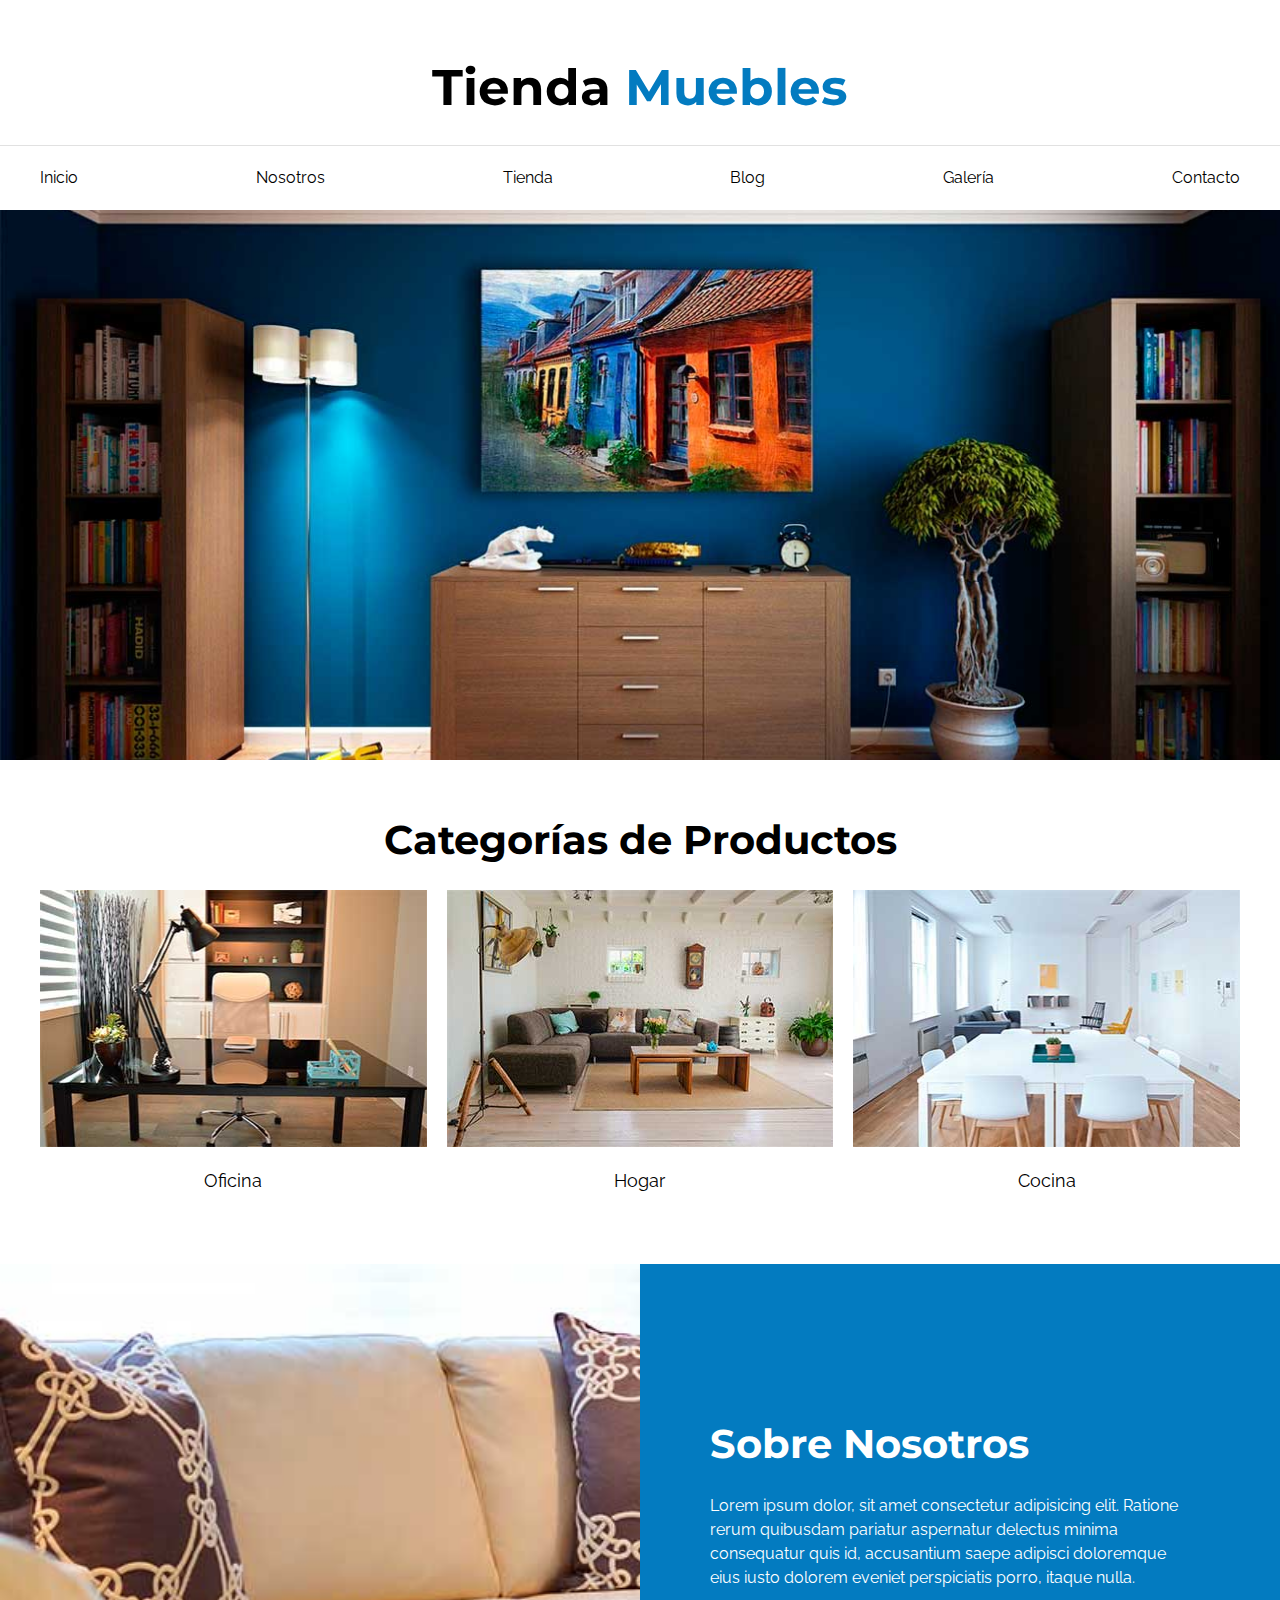
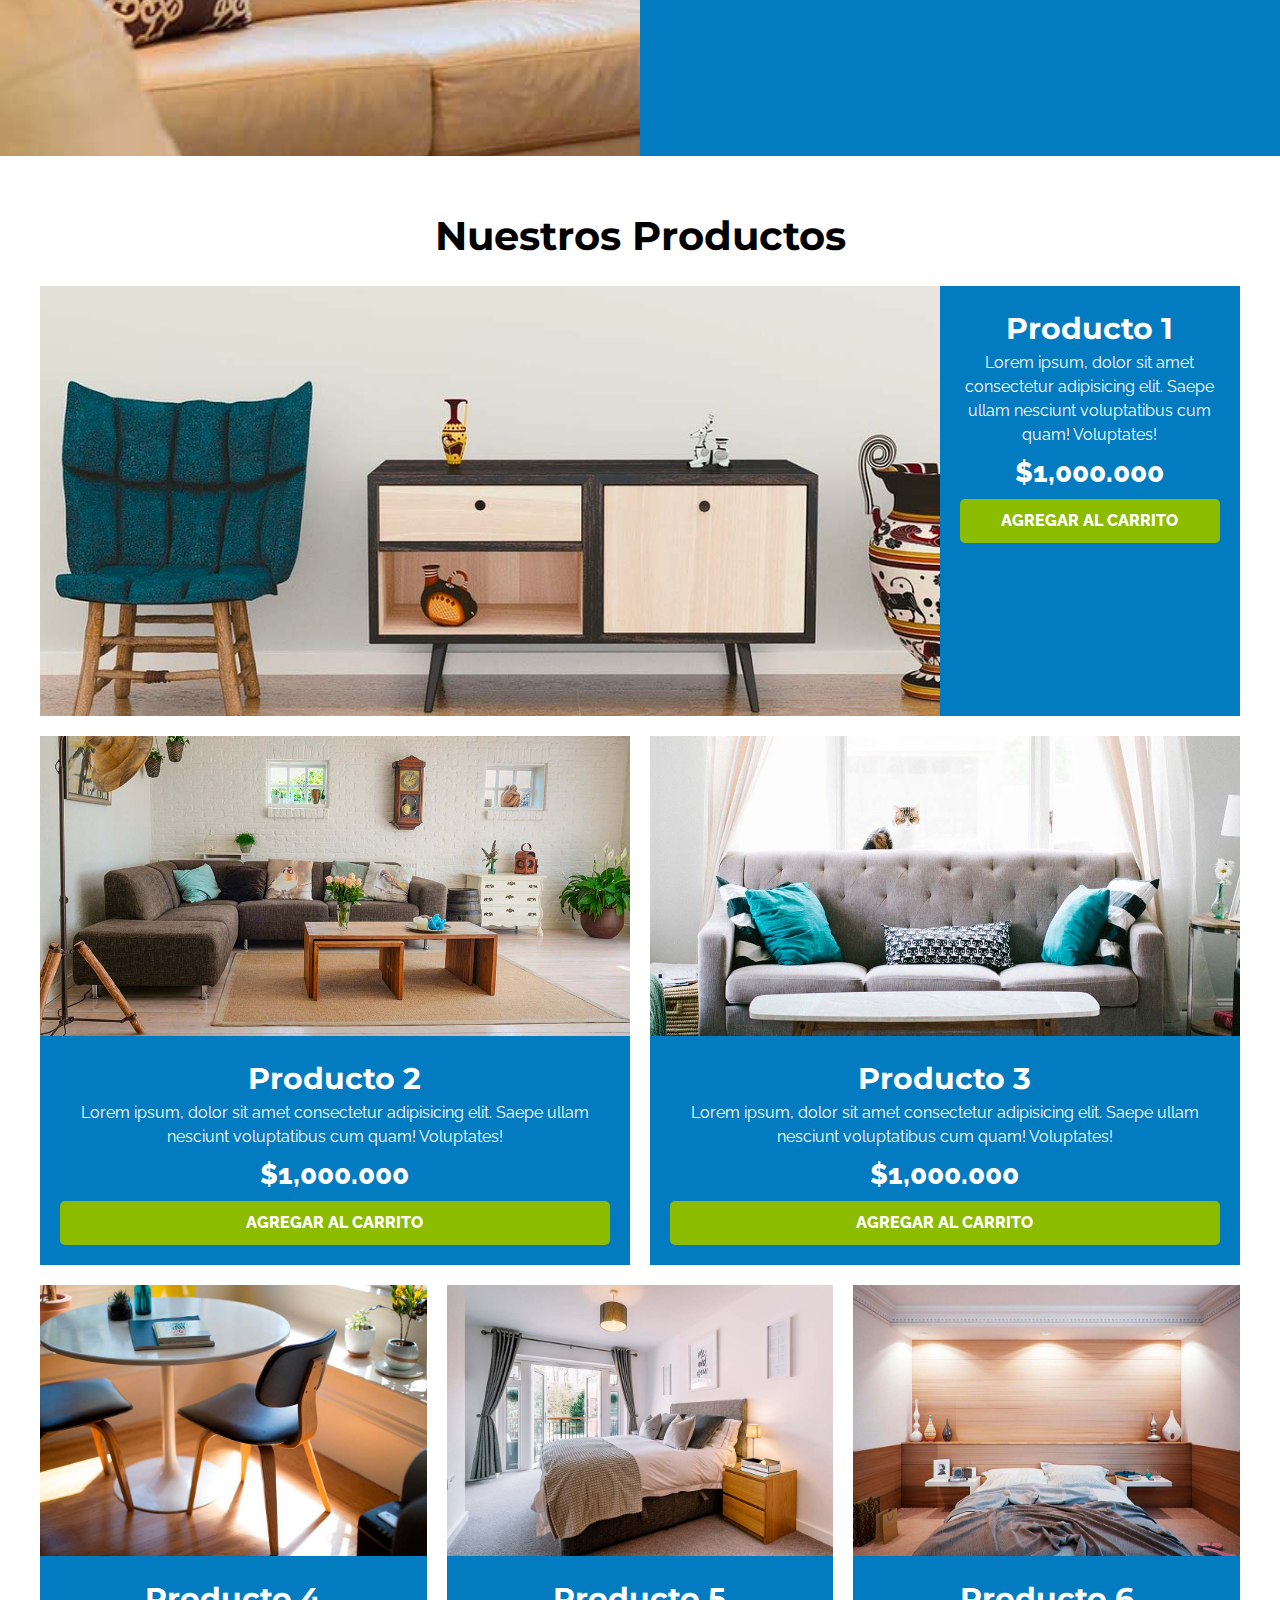
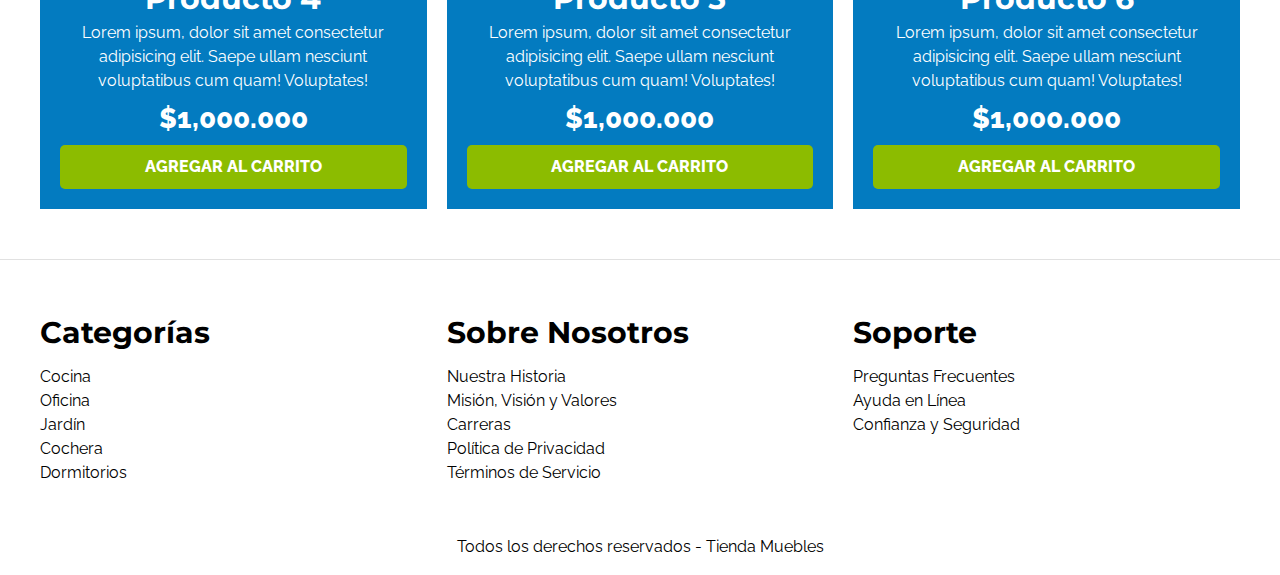
<file: index.html>
<!DOCTYPE html>
<html lang="es">
<head>
    <meta charset="UTF-8">
    <meta name="viewport" content="width=device-width, initial-scale=1.0">
    <link rel="stylesheet" href="css/normalize.css">
    <link rel="preconnect" href="https://fonts.googleapis.com">
    <link rel="preconnect" href="https://fonts.gstatic.com" crossorigin>
    <link href="https://fonts.googleapis.com/css2?family=Playfair+Display:ital,wght@0,700;1,700&family=Raleway:ital,wght@0,100..900;1,100..900&display=swap" rel="stylesheet">
    <link rel="stylesheet" href="css/style.css">
    <title>Ecommerce - Home</title>
</head>
<body>
    <header>
        <h1 class="nombre-sitio">Tienda <span>Muebles</span></h1>
    </header>

    <div class="contenedor-navegacion">
        <nav class="nav-principal contenedor">
            <a href="index.html">Inicio</a>
            <a href="nosotros.html">Nosotros</a>
            <a href="tienda.html">Tienda</a>
            <a href="blog.html">Blog</a>
            <a href="galeria.html">Galería</a>
            <a href="contacto.html">Contacto</a>
        </nav>
    </div>

    <div class="hero"></div>

    <section class="contenedor categorias">
        <h2 class="text-center">Categorías de Productos</h2>
        
        <div class="listado-categorias">
            <div class="categoria">
                <img src="img/categoria1.jpg" alt="Imagen Categoría">
                <a href="#">Oficina</a>
            </div>
    
            <div class="categoria">
                <img src="img/categoria2.jpg" alt="Imagen Categoría">
                <a href="#">Hogar</a>
            </div>
    
            <div class="categoria">
                <img src="img/categoria3.jpg" alt="Imagen Categoría">
                <a href="#">Cocina</a>
            </div>
        </div>
    </section>

    <section class="sobre-nosotros">
        <div class="contenedor nosotros-grid">
            <div class="texto-nosotros">
                <h2>Sobre Nosotros</h2>
                <p>Lorem ipsum dolor, sit amet consectetur adipisicing elit. Ratione rerum quibusdam pariatur aspernatur delectus minima consequatur quis id, accusantium saepe adipisci doloremque eius iusto dolorem eveniet perspiciatis porro, itaque nulla.</p>
            </div>
        </div>
    </section>

    <main class="contenido-principal contenedor">
        <h2 class="text-center">Nuestros Productos</h2>
        
        <div class="listado-productos">
            <div class="producto">
                <img src="img/producto1.jpg" alt="Imagen Producto">
                <div class="texto-producto">
                    <h3>Producto 1</h3>
                    <p>Lorem ipsum, dolor sit amet consectetur adipisicing elit. Saepe ullam nesciunt voluptatibus cum quam! Voluptates!</p>
                    <p class="precio">$1,000.000</p>

                    <a class="btn" href="#">Agregar al Carrito</a>

                </div> <!-- Info Producto-->
            </div> <!-- Producto-->

            <div class="producto" class="producto">
                <img src="img/producto2.jpg" alt="Imagen Producto">
                <div class="texto-producto">
                    <h3>Producto 2</h3>
                    <p>Lorem ipsum, dolor sit amet consectetur adipisicing elit. Saepe ullam nesciunt voluptatibus cum quam! Voluptates!</p>
                    <p class="precio">$1,000.000</p>

                    <a class="btn" href="#">Agregar al Carrito</a>

                </div> <!-- Info Producto -->
            </div> <!-- Producto-->

            <div class="producto">
                <img src="img/producto3.jpg" alt="Imagen Producto">
                <div class="texto-producto">
                    <h3>Producto 3</h3>
                    <p>Lorem ipsum, dolor sit amet consectetur adipisicing elit. Saepe ullam nesciunt voluptatibus cum quam! Voluptates!</p>
                    <p class="precio">$1,000.000</p>

                    <a class="btn" href="#">Agregar al Carrito</a>

                </div> <!-- Info Producto-->
            </div> <!-- Producto-->

            <div class="producto">
                <img src="img/producto4.jpg" alt="Imagen Producto">
                <div class="texto-producto">
                    <h3>Producto 4</h3>
                    <p>Lorem ipsum, dolor sit amet consectetur adipisicing elit. Saepe ullam nesciunt voluptatibus cum quam! Voluptates!</p>
                    <p class="precio">$1,000.000</p>

                    <a class="btn" href="#">Agregar al Carrito</a>

                </div> <!-- Info Producto-->
            </div> <!-- Producto-->

            <div class="producto">
                <img src="img/producto5.jpg" alt="Imagen Producto">
                <div class="texto-producto">
                    <h3>Producto 5</h3>
                    <p>Lorem ipsum, dolor sit amet consectetur adipisicing elit. Saepe ullam nesciunt voluptatibus cum quam! Voluptates!</p>
                    <p class="precio">$1,000.000</p>

                    <a class="btn" href="#">Agregar al Carrito</a>

                </div> <!-- Info Producto -->
            </div> <!-- Producto-->

            <div class="producto">
                <img src="img/producto6.jpg" alt="Imagen Producto">
                <div class="texto-producto">
                    <h3>Producto 6</h3>
                    <p>Lorem ipsum, dolor sit amet consectetur adipisicing elit. Saepe ullam nesciunt voluptatibus cum quam! Voluptates!</p>
                    <p class="precio">$1,000.000</p>

                    <a class="btn" href="#">Agregar al Carrito</a>

                </div> <!-- Info Producto-->
            </div> <!-- Producto-->
        </div> <!-- Fin de listado de productos-->
    </main>


    <footer class="site-footer">
        <div class="grid-footer contenedor"> 
            <div>
                <h3>Categorías</h3>
                <nav class="footer-menu">
                    <a href="#">Cocina</a>
                    <a href="#">Oficina</a>
                    <a href="#">Jardín</a>
                    <a href="#">Cochera</a>
                    <a href="#">Dormitorios</a>
                </nav>
            </div>
            <!-- Comentarios en HTML-->
            <div>
                <h3>Sobre Nosotros</h3>
                <nav class="footer-menu">
                    <a href="#">Nuestra Historia</a>
                    <a href="#">Misión, Visión y Valores</a>
                    <a href="#">Carreras</a>
                    <a href="#">Política de Privacidad</a>
                    <a href="#">Términos de Servicio</a>
                </nav>
            </div>

            <div>
                <h3>Soporte</h3>
                <nav class="footer-menu">
                    <a href="#">Preguntas Frecuentes</a>
                    <a href="#">Ayuda en Línea</a>
                    <a href="#">Confianza y Seguridad</a>
                </nav>
            </div>
        </div>

        <p class="copyright">Todos los derechos reservados - Tienda Muebles</p>
    </footer>

</body>
</html>
</file>
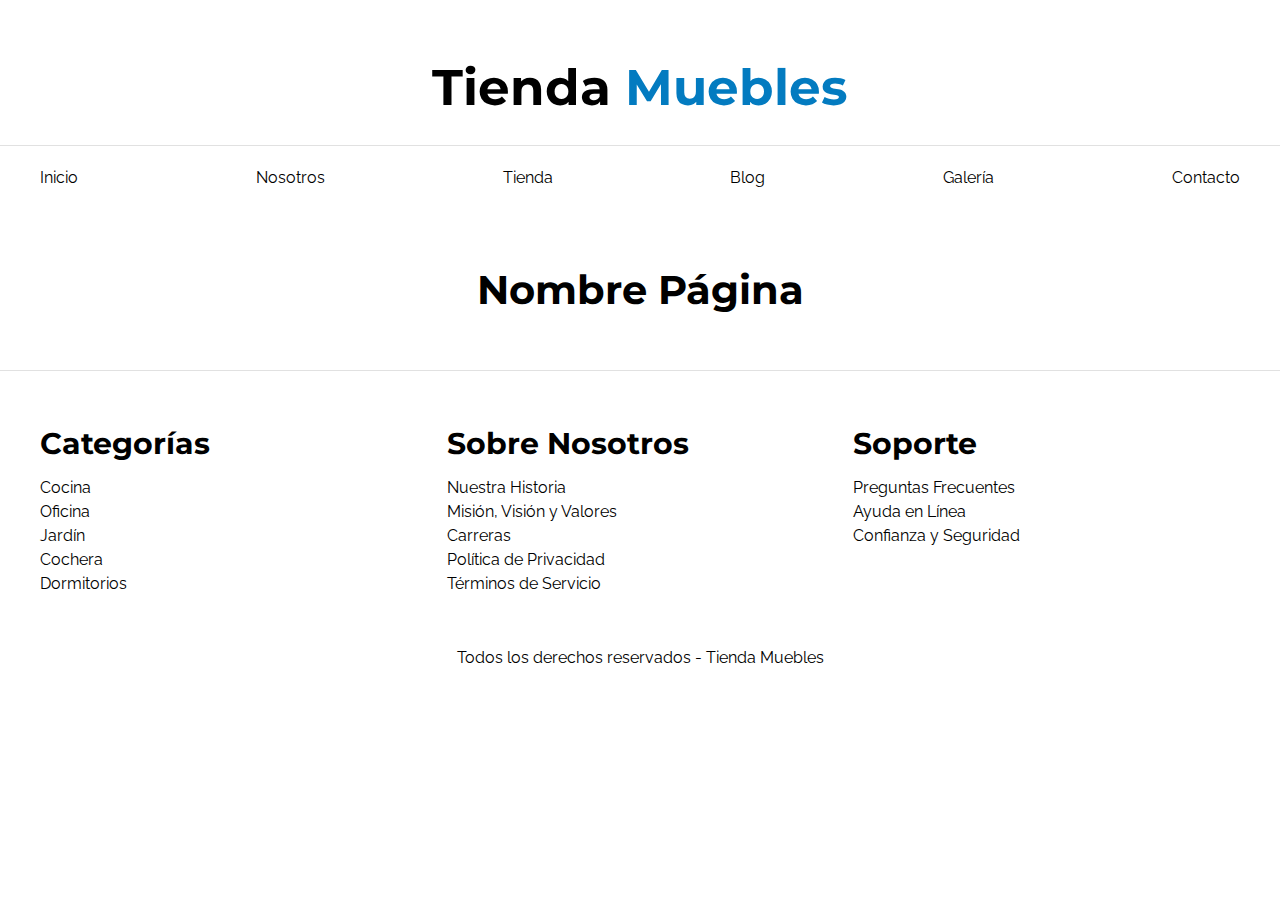
<file: base.html>
<!DOCTYPE html>
<html lang="es">
<head>
    <meta charset="UTF-8">
    <meta name="viewport" content="width=device-width, initial-scale=1.0">
    <link rel="stylesheet" href="css/normalize.css">
    <link rel="preconnect" href="https://fonts.googleapis.com">
    <link rel="preconnect" href="https://fonts.gstatic.com" crossorigin>
    <link href="https://fonts.googleapis.com/css2?family=Playfair+Display:ital,wght@0,700;1,700&family=Raleway:ital,wght@0,100..900;1,100..900&display=swap" rel="stylesheet">
    <link rel="stylesheet" href="css/style.css">
    <title>Ecommerce - Home</title>
</head>
<body>
    <header>
        <h1 class="nombre-sitio">Tienda <span>Muebles</span></h1>
    </header>

    <div class="contenedor-navegacion">
        <nav class="nav-principal contenedor">
            <a href="index.html">Inicio</a>
            <a href="nosotros.html">Nosotros</a>
            <a href="tienda.html">Tienda</a>
            <a href="blog.html">Blog</a>
            <a href="galeria.html">Galería</a>
            <a href="contacto.html">Contacto</a>
        </nav>
    </div>

    <main class="contenido-principal contenedor">
        <h2 class="text-center">Nombre Página</h2>
    </main>


    <footer class="site-footer">
        <div class="grid-footer contenedor"> 
            <div>
                <h3>Categorías</h3>
                <nav class="footer-menu">
                    <a href="#">Cocina</a>
                    <a href="#">Oficina</a>
                    <a href="#">Jardín</a>
                    <a href="#">Cochera</a>
                    <a href="#">Dormitorios</a>
                </nav>
            </div>
            <!-- Comentarios en HTML-->
            <div>
                <h3>Sobre Nosotros</h3>
                <nav class="footer-menu">
                    <a href="#">Nuestra Historia</a>
                    <a href="#">Misión, Visión y Valores</a>
                    <a href="#">Carreras</a>
                    <a href="#">Política de Privacidad</a>
                    <a href="#">Términos de Servicio</a>
                </nav>
            </div>

            <div>
                <h3>Soporte</h3>
                <nav class="footer-menu">
                    <a href="#">Preguntas Frecuentes</a>
                    <a href="#">Ayuda en Línea</a>
                    <a href="#">Confianza y Seguridad</a>
                </nav>
            </div>
        </div>

        <p class="copyright">Todos los derechos reservados - Tienda Muebles</p>
    </footer>

</body>
</html>
</file>
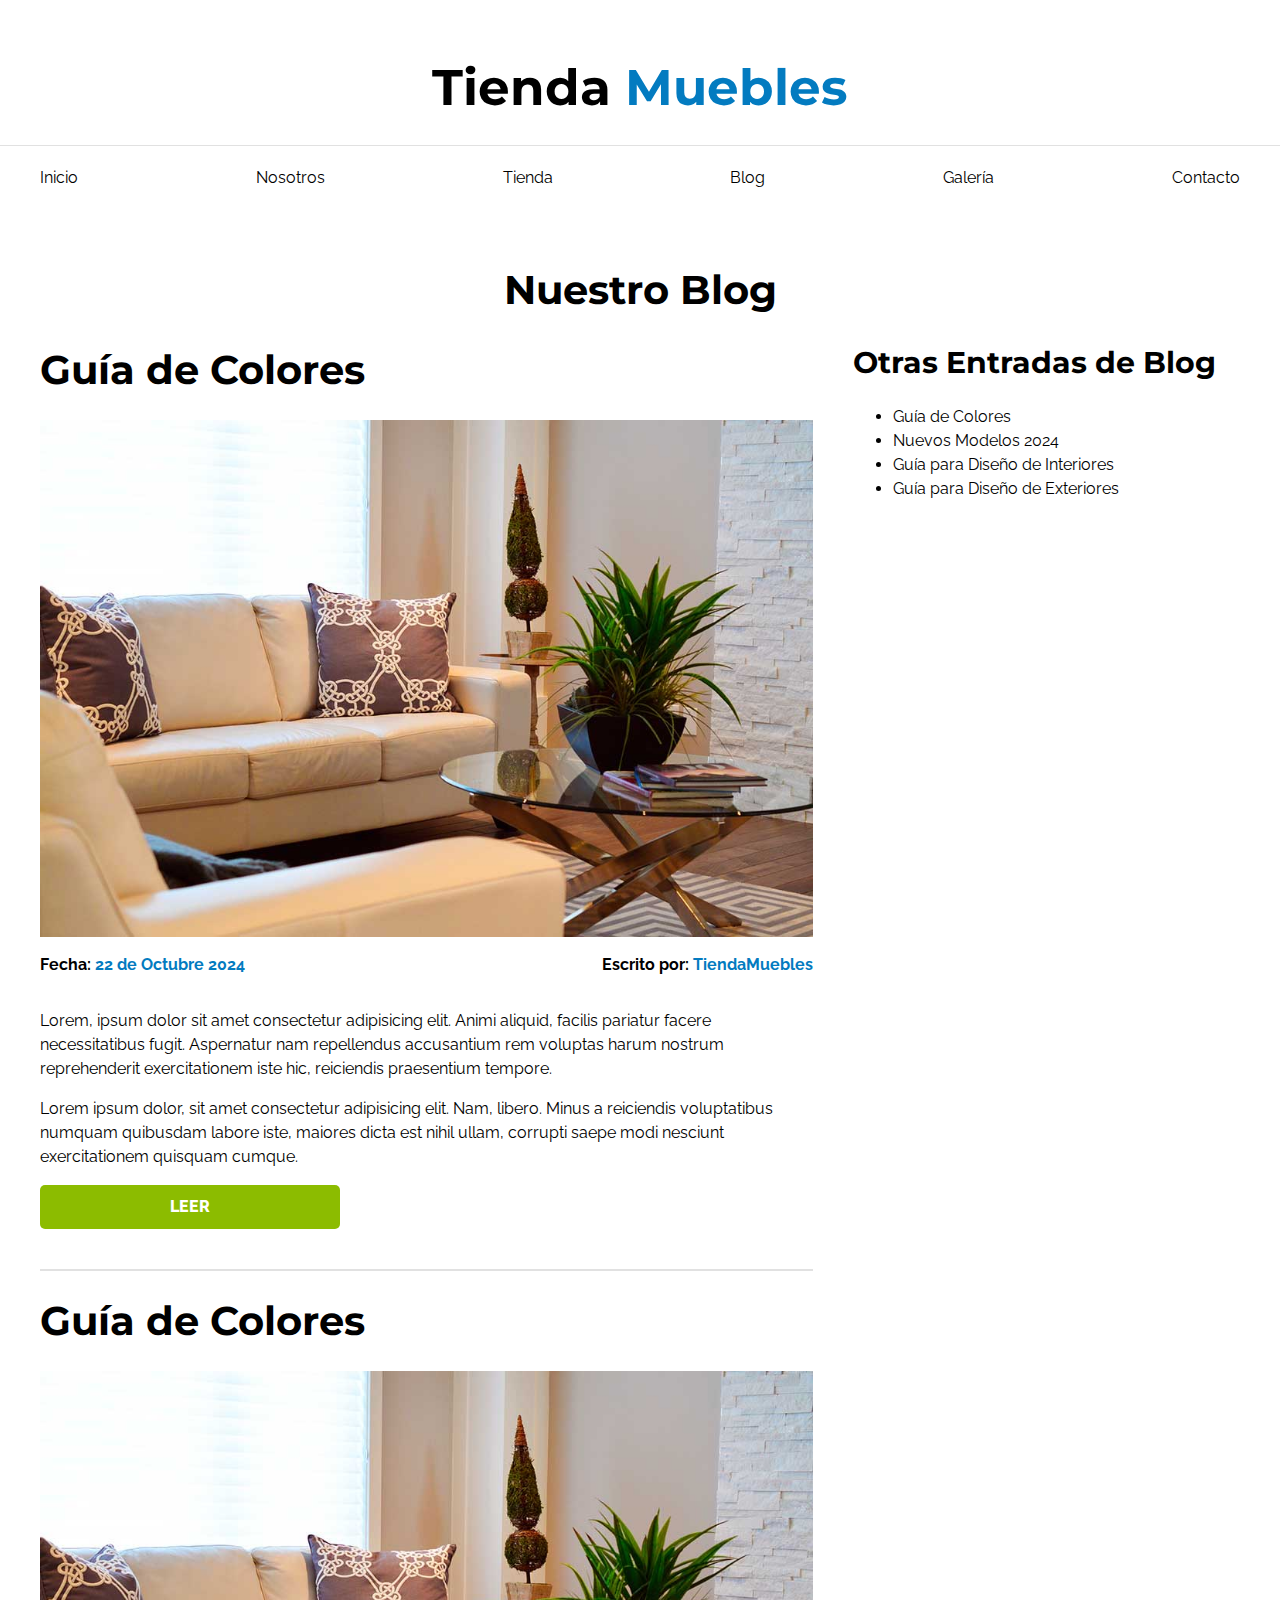
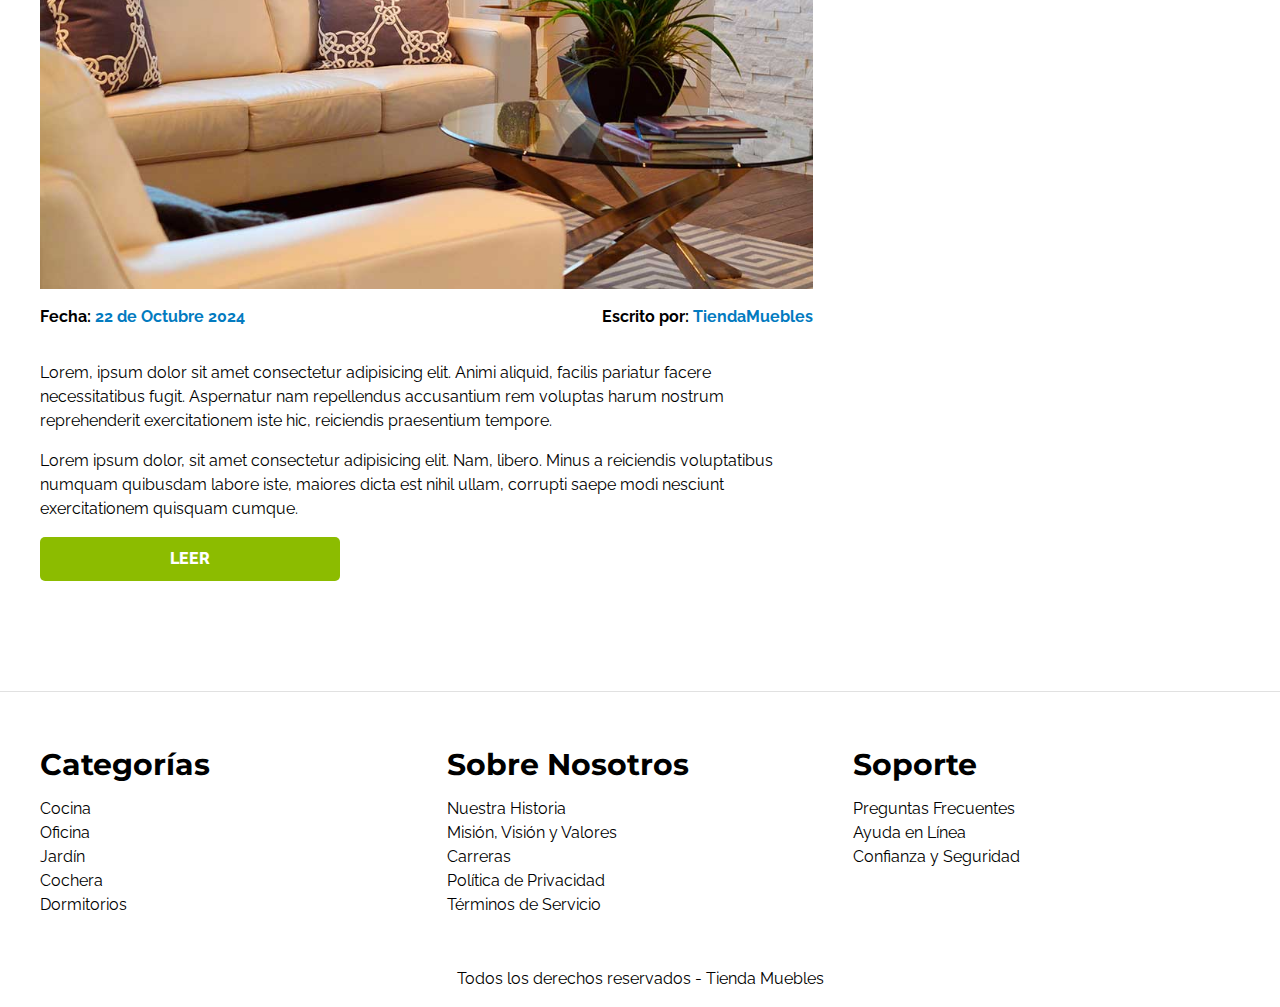
<file: blog.html>
<!DOCTYPE html>
<html lang="es">
<head>
    <meta charset="UTF-8">
    <meta name="viewport" content="width=device-width, initial-scale=1.0">
    <link rel="stylesheet" href="css/normalize.css">
    <link rel="preconnect" href="https://fonts.googleapis.com">
    <link rel="preconnect" href="https://fonts.gstatic.com" crossorigin>
    <link href="https://fonts.googleapis.com/css2?family=Playfair+Display:ital,wght@0,700;1,700&family=Raleway:ital,wght@0,100..900;1,100..900&display=swap" rel="stylesheet">
    <link href="https://fonts.googleapis.com/css2?family=Lato:ital,wght@0,100;0,300;0,400;0,700;0,900;1,100;1,300;1,400;1,700;1,900&display=swap" rel="stylesheet">

    <link rel="stylesheet" href="css/style.css">
    <title>Ecommerce - Blog</title>
</head>
<body>
    <header>
        <h1 class="nombre-sitio">Tienda <span>Muebles</span></h1>
    </header>

    <div class="contenedor-navegacion">
        <nav class="nav-principal contenedor">
            <a href="index.html">Inicio</a>
            <a href="nosotros.html">Nosotros</a>
            <a href="tienda.html">Tienda</a>
            <a href="blog.html">Blog</a>
            <a href="galeria.html">Galería</a>
            <a href="contacto.html">Contacto</a>
        </nav>
    </div>

    <main class="contenido-principal contenedor">
        <h2 class="text-center">Nuestro Blog</h2>

        <section class="contenedor-blog">
            <div class="blog">
                <article class="entrada">
                    <h2>Guía de Colores</h2>

                    <div class="imagen">
                        <img src="img/nosotros.jpg" alt="Imagen Blog">
                    </div>

                    <div class="entrada-meta">
                        <p>Fecha: <span>22 de Octubre 2024</span></p>
                        <p>Escrito por: <span>TiendaMuebles</span></p>
                    </div>

                    <div class="entrada-blog">
                        <p>Lorem, ipsum dolor sit amet consectetur adipisicing elit. Animi aliquid, facilis pariatur facere necessitatibus fugit. Aspernatur nam repellendus accusantium rem voluptas harum nostrum reprehenderit exercitationem iste hic, reiciendis praesentium tempore.</p>

                        <p>Lorem ipsum dolor, sit amet consectetur adipisicing elit. Nam, libero. Minus a reiciendis voluptatibus numquam quibusdam labore iste, maiores dicta est nihil ullam, corrupti saepe modi nesciunt exercitationem quisquam cumque.</p>
                    </div>

                    <a href="entrada.html" class="btn max-width-30">Leer</a>
                </article>

                <article class="entrada">
                    <h2>Guía de Colores</h2>

                    <div class="imagen">
                        <img src="img/nosotros.jpg" alt="Imagen Blog">
                    </div>

                    <div class="entrada-meta">
                        <p>Fecha: <span>22 de Octubre 2024</span></p>
                        <p>Escrito por: <span>TiendaMuebles</span></p>
                    </div>

                    <div class="entrada-blog">
                        <p>Lorem, ipsum dolor sit amet consectetur adipisicing elit. Animi aliquid, facilis pariatur facere necessitatibus fugit. Aspernatur nam repellendus accusantium rem voluptas harum nostrum reprehenderit exercitationem iste hic, reiciendis praesentium tempore.</p>

                        <p>Lorem ipsum dolor, sit amet consectetur adipisicing elit. Nam, libero. Minus a reiciendis voluptatibus numquam quibusdam labore iste, maiores dicta est nihil ullam, corrupti saepe modi nesciunt exercitationem quisquam cumque.</p>
                    </div>

                    <a href="entrada.html" class="btn max-width-30">Leer</a>
                </article>
            </div>
            <aside>
                <h3>Otras Entradas de Blog</h3>

                <ul>
                    <li>
                        <a href="entrada.html">Guía de Colores</a>
                    </li>
                    <li>
                        <a href="entrada.html">Nuevos Modelos 2024</a>
                    </li>
                    <li>
                        <a href="entrada.html">Guía para Diseño de Interiores</a>
                    </li>
                    <li>
                        <a href="entrada.html">Guía para Diseño de Exteriores</a>
                    </li>
                </ul>
            </aside>
        </section>
    </main>


    <footer class="site-footer">
        <div class="grid-footer contenedor"> 
            <div>
                <h3>Categorías</h3>
                <nav class="footer-menu">
                    <a href="#">Cocina</a>
                    <a href="#">Oficina</a>
                    <a href="#">Jardín</a>
                    <a href="#">Cochera</a>
                    <a href="#">Dormitorios</a>
                </nav>
            </div>
            <!-- Comentarios en HTML-->
            <div>
                <h3>Sobre Nosotros</h3>
                <nav class="footer-menu">
                    <a href="#">Nuestra Historia</a>
                    <a href="#">Misión, Visión y Valores</a>
                    <a href="#">Carreras</a>
                    <a href="#">Política de Privacidad</a>
                    <a href="#">Términos de Servicio</a>
                </nav>
            </div>

            <div>
                <h3>Soporte</h3>
                <nav class="footer-menu">
                    <a href="#">Preguntas Frecuentes</a>
                    <a href="#">Ayuda en Línea</a>
                    <a href="#">Confianza y Seguridad</a>
                </nav>
            </div>
        </div>

        <p class="copyright">Todos los derechos reservados - Tienda Muebles</p>
    </footer>

</body>
</html>
</file>
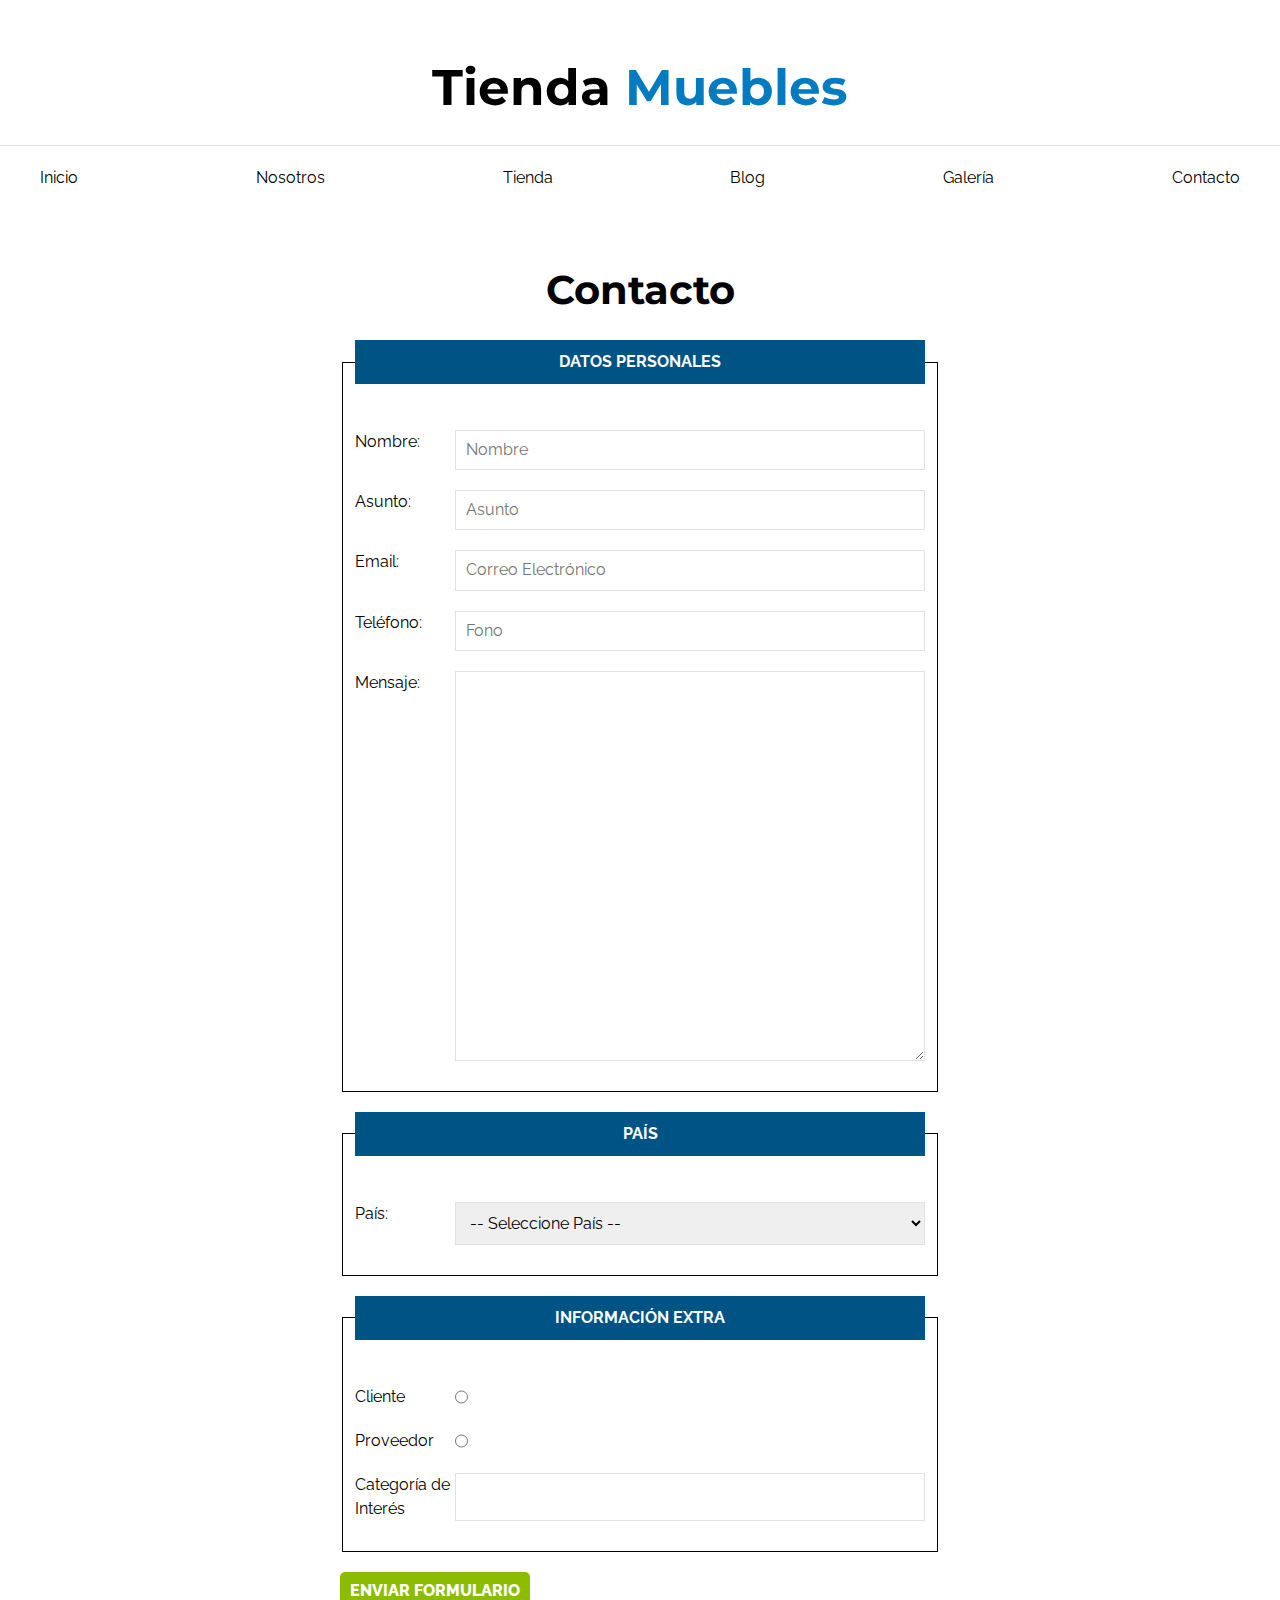
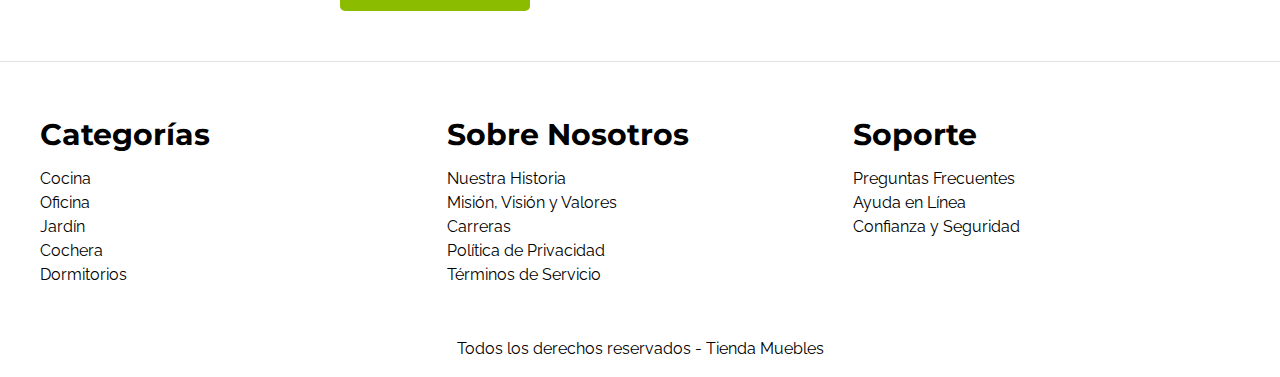
<file: contacto.html>
<!DOCTYPE html>
<html lang="es">
<head>
    <meta charset="UTF-8">
    <meta name="viewport" content="width=device-width, initial-scale=1.0">
    <link rel="stylesheet" href="css/normalize.css">
    <link rel="preconnect" href="https://fonts.googleapis.com">
    <link rel="preconnect" href="https://fonts.gstatic.com" crossorigin>
    <link href="https://fonts.googleapis.com/css2?family=Playfair+Display:ital,wght@0,700;1,700&family=Raleway:ital,wght@0,100..900;1,100..900&display=swap" rel="stylesheet">
    <link rel="stylesheet" href="css/style.css">
    <title>Ecommerce - Contacto</title>
</head>
<body>
    <header>
        <h1 class="nombre-sitio">Tienda <span>Muebles</span></h1>
    </header>

    <div class="contenedor-navegacion">
        <nav class="nav-principal contenedor">
            <a href="index.html">Inicio</a>
            <a href="nosotros.html">Nosotros</a>
            <a href="tienda.html">Tienda</a>
            <a href="blog.html">Blog</a>
            <a href="galeria.html">Galería</a>
            <a href="contacto.html">Contacto</a>
        </nav>
    </div>

    <main class="contenido-principal contenedor">
        <h2 class="text-center">Contacto</h2>

        <form class="formulario">
            <fieldset>
                <legend>Datos Personales</legend>
                <div class="campo">
                    <label for="nombre">Nombre:</label> 
                    <input id="nombre" type="text" placeholder="Nombre" required>
                </div>

                <div class="campo">
                    <label for="asunto">Asunto:</label>
                    <input id ="asunto" type="text" placeholder="Asunto">
                </div>

                <div class="campo">
                    <label for="email">Email:</label>
                    <input id ="email" type="email" placeholder="Correo Electrónico">
                </div>

                <div class="campo">
                    <label for="tel">Teléfono:</label>
                    <input id ="tel" type="tel" placeholder="Fono">
                </div>

                <div class="campo">
                    <label for="mensaje">Mensaje:</label>
                    <textarea rows="20" cols="20"></textarea>
                    
                </div>
            </fieldset>

            <fieldset>
                <legend>País</legend>

                <div class="campo">
                    <label for="pais">País:</label>
                    <select id="pais">
                        <option value="" selected disabled>-- Seleccione País --</option>
                        <option value="CL">Chile</option>
                        <option value="BR">Brasil</option>
                        <option value="FL">Finlandia</option>
                        <option value="GR">Grecia</option>
                        <option value="IT">Italia</option>
                    </select>
                </div>
            </fieldset>

            <fieldset>
                <legend>Información Extra</legend>
                <div class="campo">
                    <label for="cliente">Cliente</label>
                    <input id="cliente" type="radio" name="tipo" value="cliente">
                </div>


                <div class="campo">
                    <label for="proveedor">Proveedor</label>
                    <input id="proveedor" type="radio" name="tipo" value="proveedor">
                </div>

                <div class="campo">
                    <label for="categoria">Categoría de Interés</label>
                    <input list="categorias" name="categorias">
                    <datalist id="categorias">
                        <option value="Cocina">
                        <option value="Exterior">
                        <option value="Dormitorios">
                        <option value="Oficina">
                        <option value="Televisión">
                        
                    </datalist>
                </div>
            </fieldset>

            <input class="btn" type="submit" value="Enviar Formulario">
        </form>
    </main>


    <footer class="site-footer">
        <div class="grid-footer contenedor"> 
            <div>
                <h3>Categorías</h3>
                <nav class="footer-menu">
                    <a href="#">Cocina</a>
                    <a href="#">Oficina</a>
                    <a href="#">Jardín</a>
                    <a href="#">Cochera</a>
                    <a href="#">Dormitorios</a>
                </nav>
            </div>
            <!-- Comentarios en HTML-->
            <div>
                <h3>Sobre Nosotros</h3>
                <nav class="footer-menu">
                    <a href="#">Nuestra Historia</a>
                    <a href="#">Misión, Visión y Valores</a>
                    <a href="#">Carreras</a>
                    <a href="#">Política de Privacidad</a>
                    <a href="#">Términos de Servicio</a>
                </nav>
            </div>

            <div>
                <h3>Soporte</h3>
                <nav class="footer-menu">
                    <a href="#">Preguntas Frecuentes</a>
                    <a href="#">Ayuda en Línea</a>
                    <a href="#">Confianza y Seguridad</a>
                </nav>
            </div>
        </div>

        <p class="copyright">Todos los derechos reservados - Tienda Muebles</p>
    </footer>

</body>
</html>
</file>
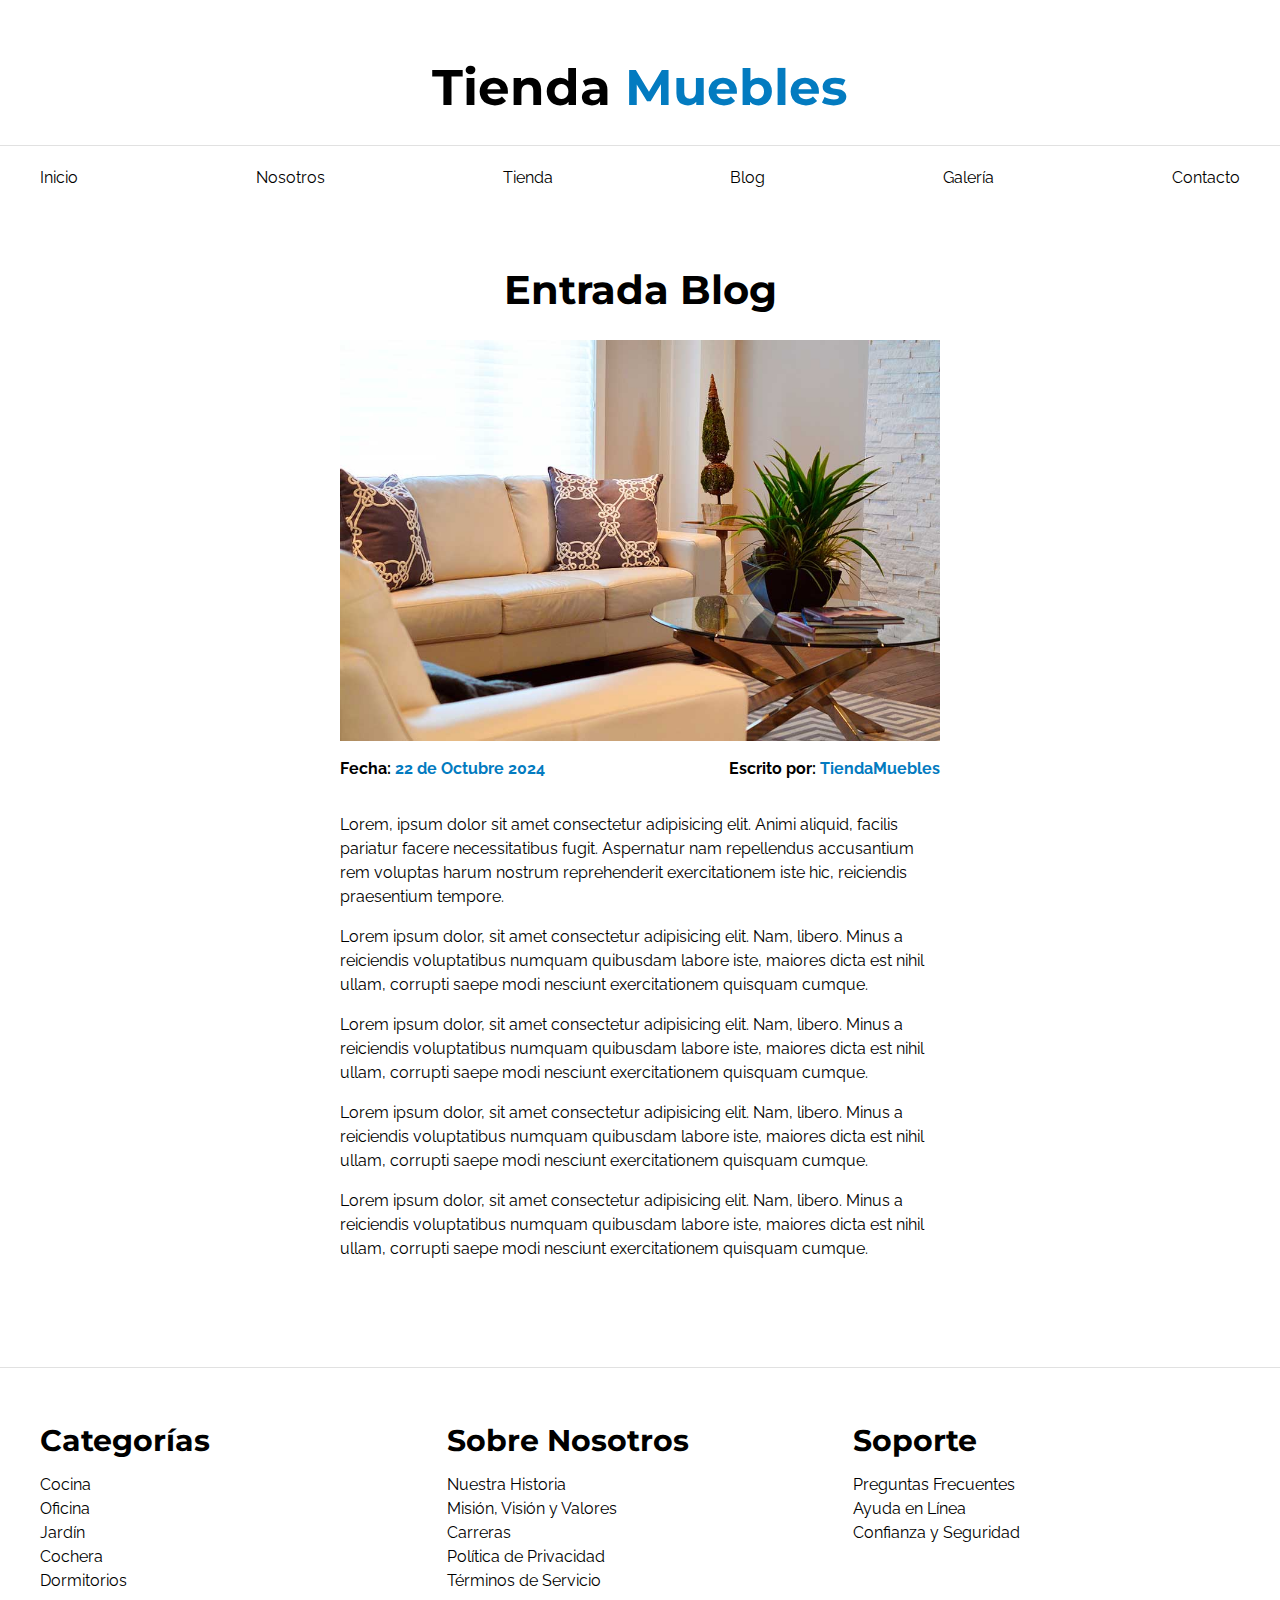
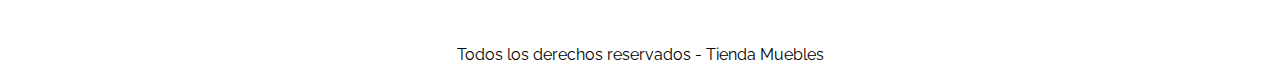
<file: entrada.html>
<!DOCTYPE html>
<html lang="es">
<head>
    <meta charset="UTF-8">
    <meta name="viewport" content="width=device-width, initial-scale=1.0">
    <link rel="stylesheet" href="css/normalize.css">
    <link rel="preconnect" href="https://fonts.googleapis.com">
    <link rel="preconnect" href="https://fonts.gstatic.com" crossorigin>
    <link href="https://fonts.googleapis.com/css2?family=Playfair+Display:ital,wght@0,700;1,700&family=Raleway:ital,wght@0,100..900;1,100..900&display=swap" rel="stylesheet">
    <link rel="stylesheet" href="css/style.css">
    <title>Ecommerce - Entrada Blog</title>
</head>
<body>
    <header>
        <h1 class="nombre-sitio">Tienda <span>Muebles</span></h1>
    </header>

    <div class="contenedor-navegacion">
        <nav class="nav-principal contenedor">
            <a href="index.html">Inicio</a>
            <a href="nosotros.html">Nosotros</a>
            <a href="tienda.html">Tienda</a>
            <a href="blog.html">Blog</a>
            <a href="galeria.html">Galería</a>
            <a href="contacto.html">Contacto</a>
        </nav>
    </div>

    <main class="contenido-principal contenedor">
        <h2 class="text-center">Entrada Blog</h2>

        <article class="entrada contenido-entrada-blog">
            <div class="imagen">
                <img src="img/nosotros.jpg" alt="Imagen Blog">
            </div>

            <div class="entrada-meta">
                <p>Fecha: <span>22 de Octubre 2024</span></p>
                <p>Escrito por: <span>TiendaMuebles</span></p>
            </div>

            <div class="entrada-blog">
                <p>Lorem, ipsum dolor sit amet consectetur adipisicing elit. Animi aliquid, facilis pariatur facere necessitatibus fugit. Aspernatur nam repellendus accusantium rem voluptas harum nostrum reprehenderit exercitationem iste hic, reiciendis praesentium tempore.</p>

                <p>Lorem ipsum dolor, sit amet consectetur adipisicing elit. Nam, libero. Minus a reiciendis voluptatibus numquam quibusdam labore iste, maiores dicta est nihil ullam, corrupti saepe modi nesciunt exercitationem quisquam cumque.</p>

                <p>Lorem ipsum dolor, sit amet consectetur adipisicing elit. Nam, libero. Minus a reiciendis voluptatibus numquam quibusdam labore iste, maiores dicta est nihil ullam, corrupti saepe modi nesciunt exercitationem quisquam cumque.</p>

                <p>Lorem ipsum dolor, sit amet consectetur adipisicing elit. Nam, libero. Minus a reiciendis voluptatibus numquam quibusdam labore iste, maiores dicta est nihil ullam, corrupti saepe modi nesciunt exercitationem quisquam cumque.</p>

                <p>Lorem ipsum dolor, sit amet consectetur adipisicing elit. Nam, libero. Minus a reiciendis voluptatibus numquam quibusdam labore iste, maiores dicta est nihil ullam, corrupti saepe modi nesciunt exercitationem quisquam cumque.</p>
            </div>
        </article>

    </main>


    <footer class="site-footer">
        <div class="grid-footer contenedor"> 
            <div>
                <h3>Categorías</h3>
                <nav class="footer-menu">
                    <a href="#">Cocina</a>
                    <a href="#">Oficina</a>
                    <a href="#">Jardín</a>
                    <a href="#">Cochera</a>
                    <a href="#">Dormitorios</a>
                </nav>
            </div>
            <!-- Comentarios en HTML-->
            <div>
                <h3>Sobre Nosotros</h3>
                <nav class="footer-menu">
                    <a href="#">Nuestra Historia</a>
                    <a href="#">Misión, Visión y Valores</a>
                    <a href="#">Carreras</a>
                    <a href="#">Política de Privacidad</a>
                    <a href="#">Términos de Servicio</a>
                </nav>
            </div>

            <div>
                <h3>Soporte</h3>
                <nav class="footer-menu">
                    <a href="#">Preguntas Frecuentes</a>
                    <a href="#">Ayuda en Línea</a>
                    <a href="#">Confianza y Seguridad</a>
                </nav>
            </div>
        </div>

        <p class="copyright">Todos los derechos reservados - Tienda Muebles</p>
    </footer>

</body>
</html>
</file>
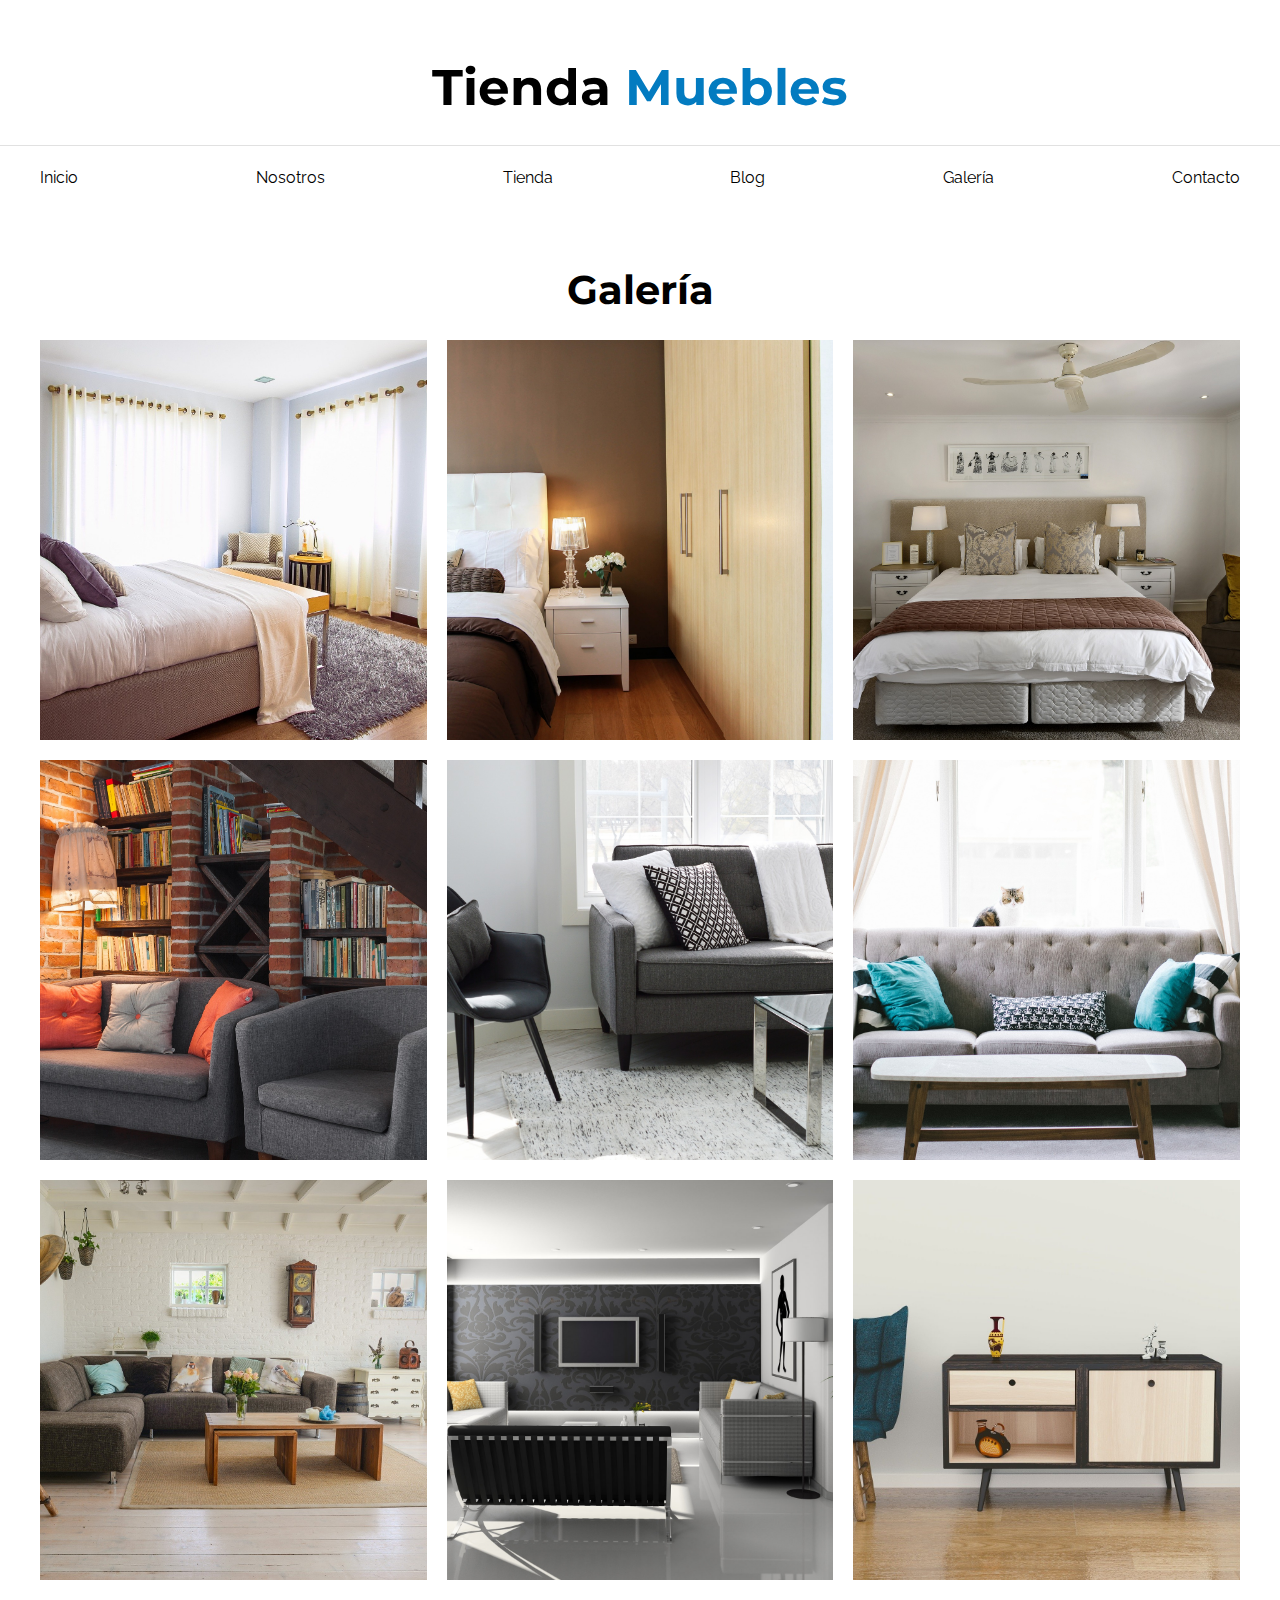
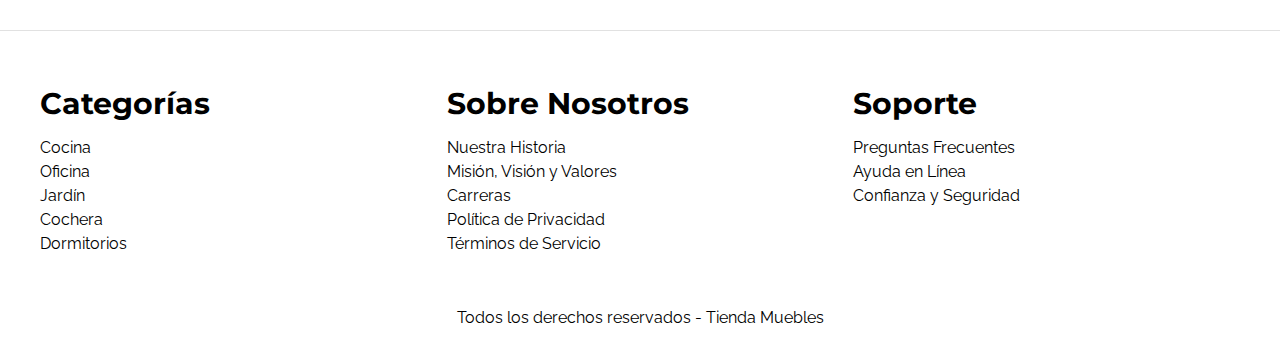
<file: galeria.html>
<!DOCTYPE html>
<html lang="es">
<head>
    <meta charset="UTF-8">
    <meta name="viewport" content="width=device-width, initial-scale=1.0">
    <link rel="stylesheet" href="css/normalize.css">
    <link rel="preconnect" href="https://fonts.googleapis.com">
    <link rel="preconnect" href="https://fonts.gstatic.com" crossorigin>
    <link href="https://fonts.googleapis.com/css2?family=Playfair+Display:ital,wght@0,700;1,700&family=Raleway:ital,wght@0,100..900;1,100..900&display=swap" rel="stylesheet">
    <link rel="stylesheet" href="css/style.css">
    <title>Ecommerce - Home</title>
</head>
<body>
    <header>
        <h1 class="nombre-sitio">Tienda <span>Muebles</span></h1>
    </header>

    <div class="contenedor-navegacion">
        <nav class="nav-principal contenedor">
            <a href="index.html">Inicio</a>
            <a href="nosotros.html">Nosotros</a>
            <a href="tienda.html">Tienda</a>
            <a href="blog.html">Blog</a>
            <a href="galeria.html">Galería</a>
            <a href="contacto.html">Contacto</a>
        </nav>
    </div>

    <main class="contenido-principal contenedor">
        <h2 class="text-center">Galería</h2>

        <ul class="galeria">
            <li>
                <a href="./img/galeria_01.jpg">
                    <img src="./img/galeria_01.jpg" alt="Galeria 01">
                </a>
            </li>
            <li>
                <a href="./img/galeria_02.jpg">
                    <img src="./img/galeria_02.jpg" alt="Galeria 02">
                </a>
            </li>
            <li>
                <a href="./img/galeria_03.jpg">
                    <img src="./img/galeria_03.jpg" alt="Galeria 03">
                </a>
            </li>
            <li>
                <a href="./img/galeria_04.jpg">
                    <img src="./img/galeria_04.jpg" alt="Galeria 04">
                </a>
            </li>
            <li>
                <a href="./img/galeria_05.jpg">
                    <img src="./img/galeria_05.jpg" alt="Galeria 05">
                </a>
            </li>
            <li>
                <a href="./img/galeria_06.jpg">
                    <img src="./img/galeria_06.jpg" alt="Galeria 06">
                </a>
            </li>
            <li>
                <a href="./img/galeria_07.jpg">
                    <img src="./img/galeria_07.jpg" alt="Galeria 07">
                </a>
            </li>
            <li>
                <a href="./img/galeria_08.jpg">
                    <img src="./img/galeria_08.jpg" alt="Galeria 08">
                </a>
            </li>
            <li>
                <a href="./img/galeria_09.jpg">
                    <img src="./img/galeria_09.jpg" alt="Galeria 09">
                </a>
            </li>
        </ul>
    </main>


    <footer class="site-footer">
        <div class="grid-footer contenedor"> 
            <div>
                <h3>Categorías</h3>
                <nav class="footer-menu">
                    <a href="#">Cocina</a>
                    <a href="#">Oficina</a>
                    <a href="#">Jardín</a>
                    <a href="#">Cochera</a>
                    <a href="#">Dormitorios</a>
                </nav>
            </div>
            <!-- Comentarios en HTML-->
            <div>
                <h3>Sobre Nosotros</h3>
                <nav class="footer-menu">
                    <a href="#">Nuestra Historia</a>
                    <a href="#">Misión, Visión y Valores</a>
                    <a href="#">Carreras</a>
                    <a href="#">Política de Privacidad</a>
                    <a href="#">Términos de Servicio</a>
                </nav>
            </div>

            <div>
                <h3>Soporte</h3>
                <nav class="footer-menu">
                    <a href="#">Preguntas Frecuentes</a>
                    <a href="#">Ayuda en Línea</a>
                    <a href="#">Confianza y Seguridad</a>
                </nav>
            </div>
        </div>

        <p class="copyright">Todos los derechos reservados - Tienda Muebles</p>
    </footer>

</body>
</html>
</file>
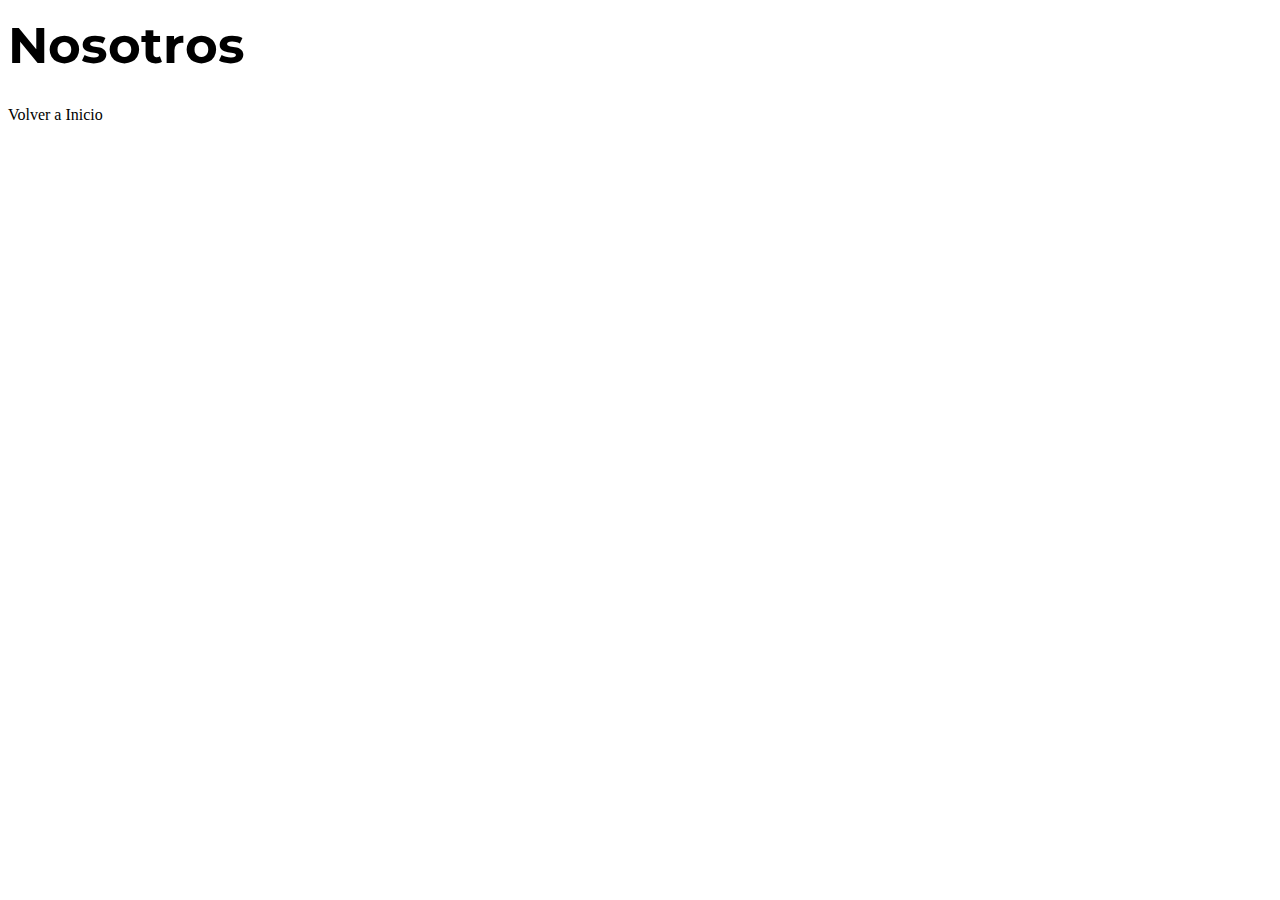
<file: nosotros.html>
<!DOCTYPE html>
<html lang="es">
<head>
    <meta charset="UTF-8">
    <meta name="viewport" content="width=device-width, initial-scale=1.0">
    <link rel="stylesheet" href="css/style.css">
    <title>Document</title>
</head>
<body>
    <h1>Nosotros</h1>
    <a href="index.html">Volver a Inicio</a>
</body>
</html>
</file>
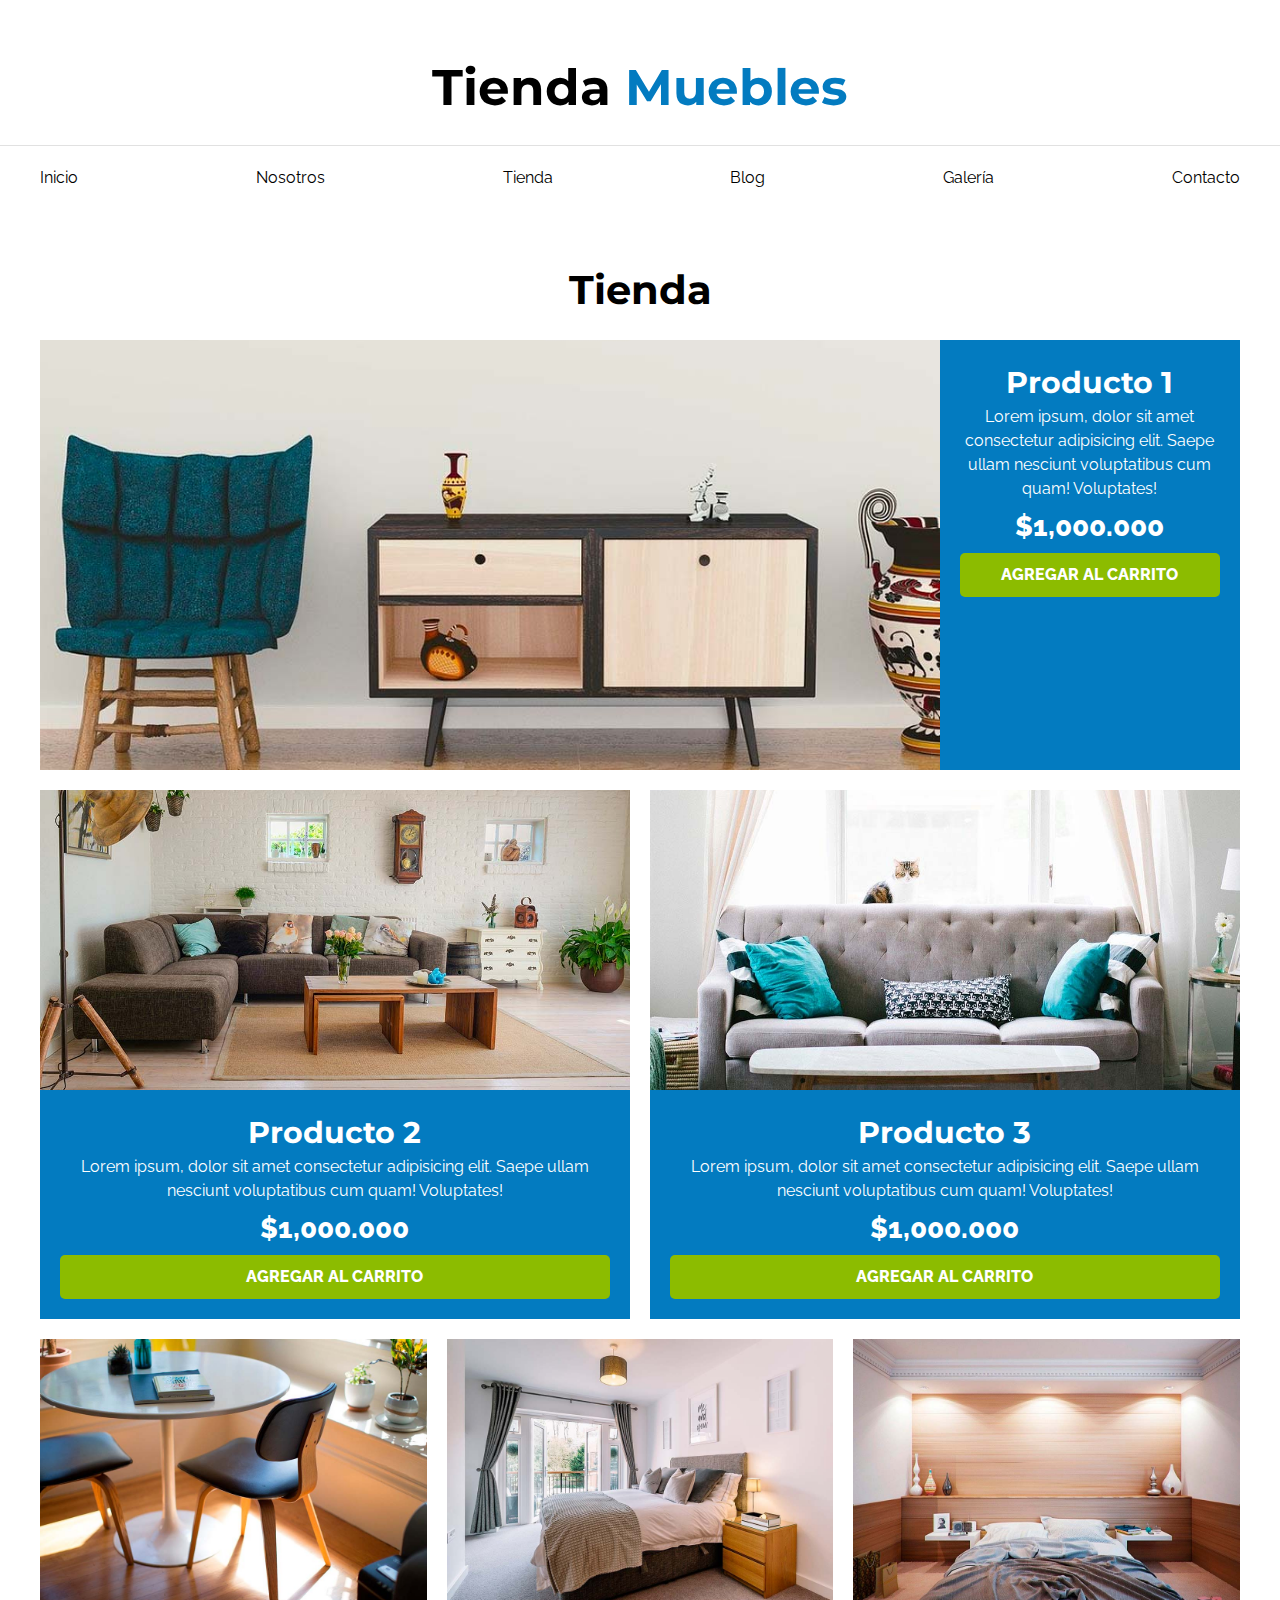
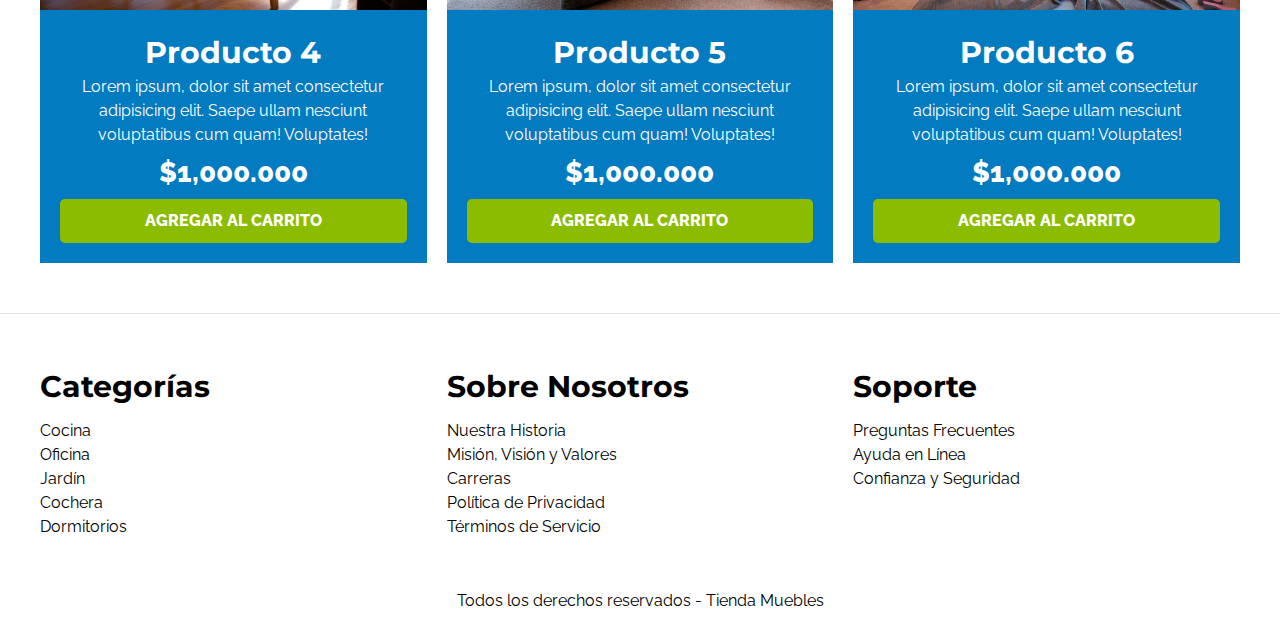
<file: tienda.html>
<!DOCTYPE html>
<html lang="es">
<head>
    <meta charset="UTF-8">
    <meta name="viewport" content="width=device-width, initial-scale=1.0">
    <link rel="stylesheet" href="css/normalize.css">
    <link rel="preconnect" href="https://fonts.googleapis.com">
    <link rel="preconnect" href="https://fonts.gstatic.com" crossorigin>
    <link href="https://fonts.googleapis.com/css2?family=Playfair+Display:ital,wght@0,700;1,700&family=Raleway:ital,wght@0,100..900;1,100..900&display=swap" rel="stylesheet">
    <link rel="stylesheet" href="css/style.css">
    <title>Ecommerce - Tienda</title>
</head>
<body>
    <header>
        <h1 class="nombre-sitio">Tienda <span>Muebles</span></h1>
    </header>

    <div class="contenedor-navegacion">
        <nav class="nav-principal contenedor">
            <a href="index.html">Inicio</a>
            <a href="nosotros.html">Nosotros</a>
            <a href="tienda.html">Tienda</a>
            <a href="blog.html">Blog</a>
            <a href="galeria.html">Galería</a>
            <a href="contacto.html">Contacto</a>
        </nav>
    </div>

    <main class="contenido-principal contenedor">
        <h2 class="text-center">Tienda</h2>
        
        <div class="listado-productos">
            <div class="producto">
                <img src="img/producto1.jpg" alt="Imagen Producto">
                <div class="texto-producto">
                    <h3>Producto 1</h3>
                    <p>Lorem ipsum, dolor sit amet consectetur adipisicing elit. Saepe ullam nesciunt voluptatibus cum quam! Voluptates!</p>
                    <p class="precio">$1,000.000</p>

                    <a class="btn" href="#">Agregar al Carrito</a>

                </div> <!-- Info Producto-->
            </div> <!-- Producto-->

            <div class="producto" class="producto">
                <img src="img/producto2.jpg" alt="Imagen Producto">
                <div class="texto-producto">
                    <h3>Producto 2</h3>
                    <p>Lorem ipsum, dolor sit amet consectetur adipisicing elit. Saepe ullam nesciunt voluptatibus cum quam! Voluptates!</p>
                    <p class="precio">$1,000.000</p>

                    <a class="btn" href="#">Agregar al Carrito</a>

                </div> <!-- Info Producto -->
            </div> <!-- Producto-->

            <div class="producto">
                <img src="img/producto3.jpg" alt="Imagen Producto">
                <div class="texto-producto">
                    <h3>Producto 3</h3>
                    <p>Lorem ipsum, dolor sit amet consectetur adipisicing elit. Saepe ullam nesciunt voluptatibus cum quam! Voluptates!</p>
                    <p class="precio">$1,000.000</p>

                    <a class="btn" href="#">Agregar al Carrito</a>

                </div> <!-- Info Producto-->
            </div> <!-- Producto-->

            <div class="producto">
                <img src="img/producto4.jpg" alt="Imagen Producto">
                <div class="texto-producto">
                    <h3>Producto 4</h3>
                    <p>Lorem ipsum, dolor sit amet consectetur adipisicing elit. Saepe ullam nesciunt voluptatibus cum quam! Voluptates!</p>
                    <p class="precio">$1,000.000</p>

                    <a class="btn" href="#">Agregar al Carrito</a>

                </div> <!-- Info Producto-->
            </div> <!-- Producto-->

            <div class="producto">
                <img src="img/producto5.jpg" alt="Imagen Producto">
                <div class="texto-producto">
                    <h3>Producto 5</h3>
                    <p>Lorem ipsum, dolor sit amet consectetur adipisicing elit. Saepe ullam nesciunt voluptatibus cum quam! Voluptates!</p>
                    <p class="precio">$1,000.000</p>

                    <a class="btn" href="#">Agregar al Carrito</a>

                </div> <!-- Info Producto -->
            </div> <!-- Producto-->

            <div class="producto">
                <img src="img/producto6.jpg" alt="Imagen Producto">
                <div class="texto-producto">
                    <h3>Producto 6</h3>
                    <p>Lorem ipsum, dolor sit amet consectetur adipisicing elit. Saepe ullam nesciunt voluptatibus cum quam! Voluptates!</p>
                    <p class="precio">$1,000.000</p>

                    <a class="btn" href="#">Agregar al Carrito</a>

                </div> <!-- Info Producto-->
            </div> <!-- Producto-->
        </div> <!-- Fin de listado de productos-->
    </main>


    <footer class="site-footer">
        <div class="grid-footer contenedor"> 
            <div>
                <h3>Categorías</h3>
                <nav class="footer-menu">
                    <a href="#">Cocina</a>
                    <a href="#">Oficina</a>
                    <a href="#">Jardín</a>
                    <a href="#">Cochera</a>
                    <a href="#">Dormitorios</a>
                </nav>
            </div>
            <!-- Comentarios en HTML-->
            <div>
                <h3>Sobre Nosotros</h3>
                <nav class="footer-menu">
                    <a href="#">Nuestra Historia</a>
                    <a href="#">Misión, Visión y Valores</a>
                    <a href="#">Carreras</a>
                    <a href="#">Política de Privacidad</a>
                    <a href="#">Términos de Servicio</a>
                </nav>
            </div>

            <div>
                <h3>Soporte</h3>
                <nav class="footer-menu">
                    <a href="#">Preguntas Frecuentes</a>
                    <a href="#">Ayuda en Línea</a>
                    <a href="#">Confianza y Seguridad</a>
                </nav>
            </div>
        </div>

        <p class="copyright">Todos los derechos reservados - Tienda Muebles</p>
    </footer>

</body>
</html>
</file>
<file: css/style.css>
@import url('https://fonts.googleapis.com/css2?family=Montserrat:ital,wght@0,100..900;1,100..900&display=swap');

html {
    box-sizing: border-box;
    font-size: 62.5%; /* 1rem = 10px */
}

*, *:before, *:after {
    box-sizing: inherit;
}

body {
    font-family: "Raleway";
    font-size: 1.6rem;
    line-height: 1.5;
}

/* Globales */
h1, 
h2, 
h3 {
    font-family: "Montserrat", serif;
    margin: 0 0 2rem 0;
}   

h1 {
    font-size: 4rem;
}

@media (min-width: 768px) {
    h1 {
        font-size: 5rem;
    }
}

h2 {
    font-size: 3.2rem;
}
@media (min-width: 768px) {
    h2 {
        font-size: 4rem;
    }
}

h3 {
    font-size: 2.4rem;
}
@media (min-width: 768px) {
    h3 {
        font-size: 3rem;
    }
}

a {
    text-decoration: none;
    color: #000;
}

.contenedor-navegacion {
    border-top: 1px solid #e1e1e1;
}

.contenedor {
    max-width: 120rem;
    margin: 0 auto;
}

img {
    max-width: 100%;
    display: block;
}

.btn {
    background-color: #8cbc00;
    display: block;
    color: #fff;
    text-transform: uppercase;
    font-weight: 800;
    padding: 1rem;
    border-radius: .5rem;
    transition: background-color .3s ease-out;
    text-align: center;
    border: none;
}

.btn:hover {
    background-color: #769c02;
    cursor: pointer;
}

/* Utilidades */
.text-center {
    text-align: center;
}

.max-width-30 {
    max-width: 30rem;
}


/* Header y Navegación */
.nombre-sitio {
    margin-top: 5rem;
    text-align: center;
}

.nombre-sitio span {
    color: #037bc0;
}

.nav-principal {
     padding: 2rem 0;
     display: flex;
     flex-direction: column;
     align-items: center;
}

@media (min-width: 768px) {
    .nav-principal {
        flex-direction: row;
        justify-content: space-between;
    }    
}

.hero {
    background-image: url(../img/principal.jpg);
    background-repeat: no-repeat;
    background-position: center center;
    background-size: cover; ;
    height: 25rem;
}

@media (min-width: 768px) {
    .hero {
        height: 55rem;
    }
}

/* Categorías */
.categorias {
    padding: 5rem 0;
}

.categoria {
    margin-bottom: 2rem;
}
@media (min-width: 768px) {
    .categoria {
        margin-bottom: 0;
    }
    
}

.categoria img {
    width: 100%;
}

.categoria a {
    display: block;
    text-align: center;
    padding: 2rem;
    font-size: 1.8rem;
}

.categoria a:hover { /* Pseudo-elemento*/
    background-color: #037bc0;
    color: #fff;
    border-radius: 0 0 1rem 0 ;
}


@media (min-width: 768px) {
    .listado-categorias {
        display: grid;
        grid-template-columns: repeat(3, 1fr);
        gap: 2rem;
    }
}

/* Bloque Sobre Nosotros */
.sobre-nosotros {
    background-image: linear-gradient(to bottom, transparent 50%, #037bc0 50%, #037bc0 100%), url(../img/nosotros.jpg);
    background-position: center, top left;
    background-repeat: no-repeat;
    background-size: 100%, 70rem;
}

@media (min-width: 768px) {
    .sobre-nosotros {
        background-image: linear-gradient(to right, transparent 50%, #037bc0 50%, #037bc0 100%), url(../img/nosotros.jpg);
        background-position: left center;
        background-size: 100%, 160rem;
        padding: 10rem 0;
    }
}

.nosotros-grid {
    display: grid;
    grid-template-rows: repeat(2, 1fr);
}
@media (min-width: 768px) {
    .nosotros-grid {
        grid-template-columns: repeat(2, 1fr);
        grid-template-rows: unset;
        column-gap: 4rem;
    }
}

.texto-nosotros {
    grid-row: 2 / 3;
    padding-left: 4rem;
    color: #fff;
    padding: 5rem;
}
@media (min-width: 768px) {
    .texto-nosotros {
        grid-column: 2 / 3;
    }
    
}

/* Listado de Productos */

.contenido-principal {
    margin-top: 5rem;
}

.listado-productos {
    display: grid;
    grid-template-columns: repeat(6, 1fr);
    gap: 2rem;

}

.producto:nth-child(1) {
    grid-column: 1 / 7;
    display: grid;
    grid-template-columns: 3fr 1fr;
}

.producto:nth-child(1) img {
    height: 43rem;
    width: 100%;
    object-fit: cover;
}

.producto:nth-child(2) {
    grid-column: 1 / 4;
}

.producto:nth-child(2) img,
.producto:nth-child(3) img {
    height: 30rem;
    width: 100%;
    object-fit: cover;
} 

.producto:nth-child(3) {
    grid-column: 4 / 7;
}

.producto:nth-child(4) {
    grid-column: 1 / 3;
}

.producto:nth-child(5) {
    grid-column: 3 / 5;
}

.producto:nth-child(6) {
    grid-column: 5 / 7;
}

.producto {
    background-color: #037bc0;

}

.texto-producto {
    text-align: center;
    color: #fff;
    padding: 2rem;
}

.texto-producto h3 {
    margin: 0;
}

.texto-producto p {
    margin: 0 0 .5rem 0;
}

.texto-producto .precio {
    font-size: 2.8rem;
    font-weight: 800;
}

/** Footer **/
.site-footer {
    border-top: 1px solid #e1e1e1;
    margin-top: 5rem;
    padding-top: 5rem;
}

.site-footer h3 {
    margin-bottom: 1rem;
}

.grid-footer {
    display: grid;
    grid-template-columns: repeat(3, 1fr);
    gap: 2rem;
}

.footer-menu a {
    display: block;
}

.copyright {
    margin-top: 5rem;
    text-align: center;
}


/**  Nosotros **/ 
.contenido-nosotros {
    display: grid;
    grid-template-columns: 1fr 2fr;
    grid-template-columns: repeat(auto-fit, minmax(25rem, 1fr));
    column-gap: 4rem;
}

.informacion-nosotros {
    display: flex;
    flex-direction: column;
    justify-content: center;

}

/** **Blog **/
.contenedor-blog {
    display: grid;
    grid-template-columns: 2fr 1fr;
    column-gap: 4rem;
}

.entrada {
    border-bottom: 2px solid #e1e1e1;
    padding-bottom: 4rem;
    margin-bottom: 2rem;
}

.entrada:last-of-type {
    border: none;
}

.entrada-meta {
    display: flex;
    justify-content: space-between;
}

.entrada-meta p {
    font-weight: 700;
}

.entrada-meta span {
    color: #037bc0;
}

.contenido-entrada-blog {
    width: 60rem;
    margin: 0 auto;
}

/* Galería */
.galeria {
    list-style: none;
    padding: 0;
    margin: 0;
    display: grid;
    grid-template-columns: repeat(3, 1fr);
    gap: 2rem;
}

.galeria img {
    height: 40rem;
    width: 40rem;
    object-fit: cover;
}

/** Formulario **/
.formulario {
    max-width: 60rem;
    margin: 0 auto;
}

.formulario fieldset {
    border: 1px solid #000;
    margin-bottom: 2rem;
}

.formulario legend {
    background-color: #005485;
    width: 100%;
    text-align: center;
    color: #fff;
    text-transform: uppercase;
    font-weight: bold;
    padding: 1rem;
    margin-bottom: 4rem;
}

.campo {
    display: flex;
    margin-bottom: 2rem;
}

.campo label {
    flex-basis: 10rem;
}

.campo input:not([type="radio"]),
.campo select,
.campo textarea { 
    flex: 1;
    border: 1px solid #e1e1e1;
    padding: 1rem;
}
</file>
